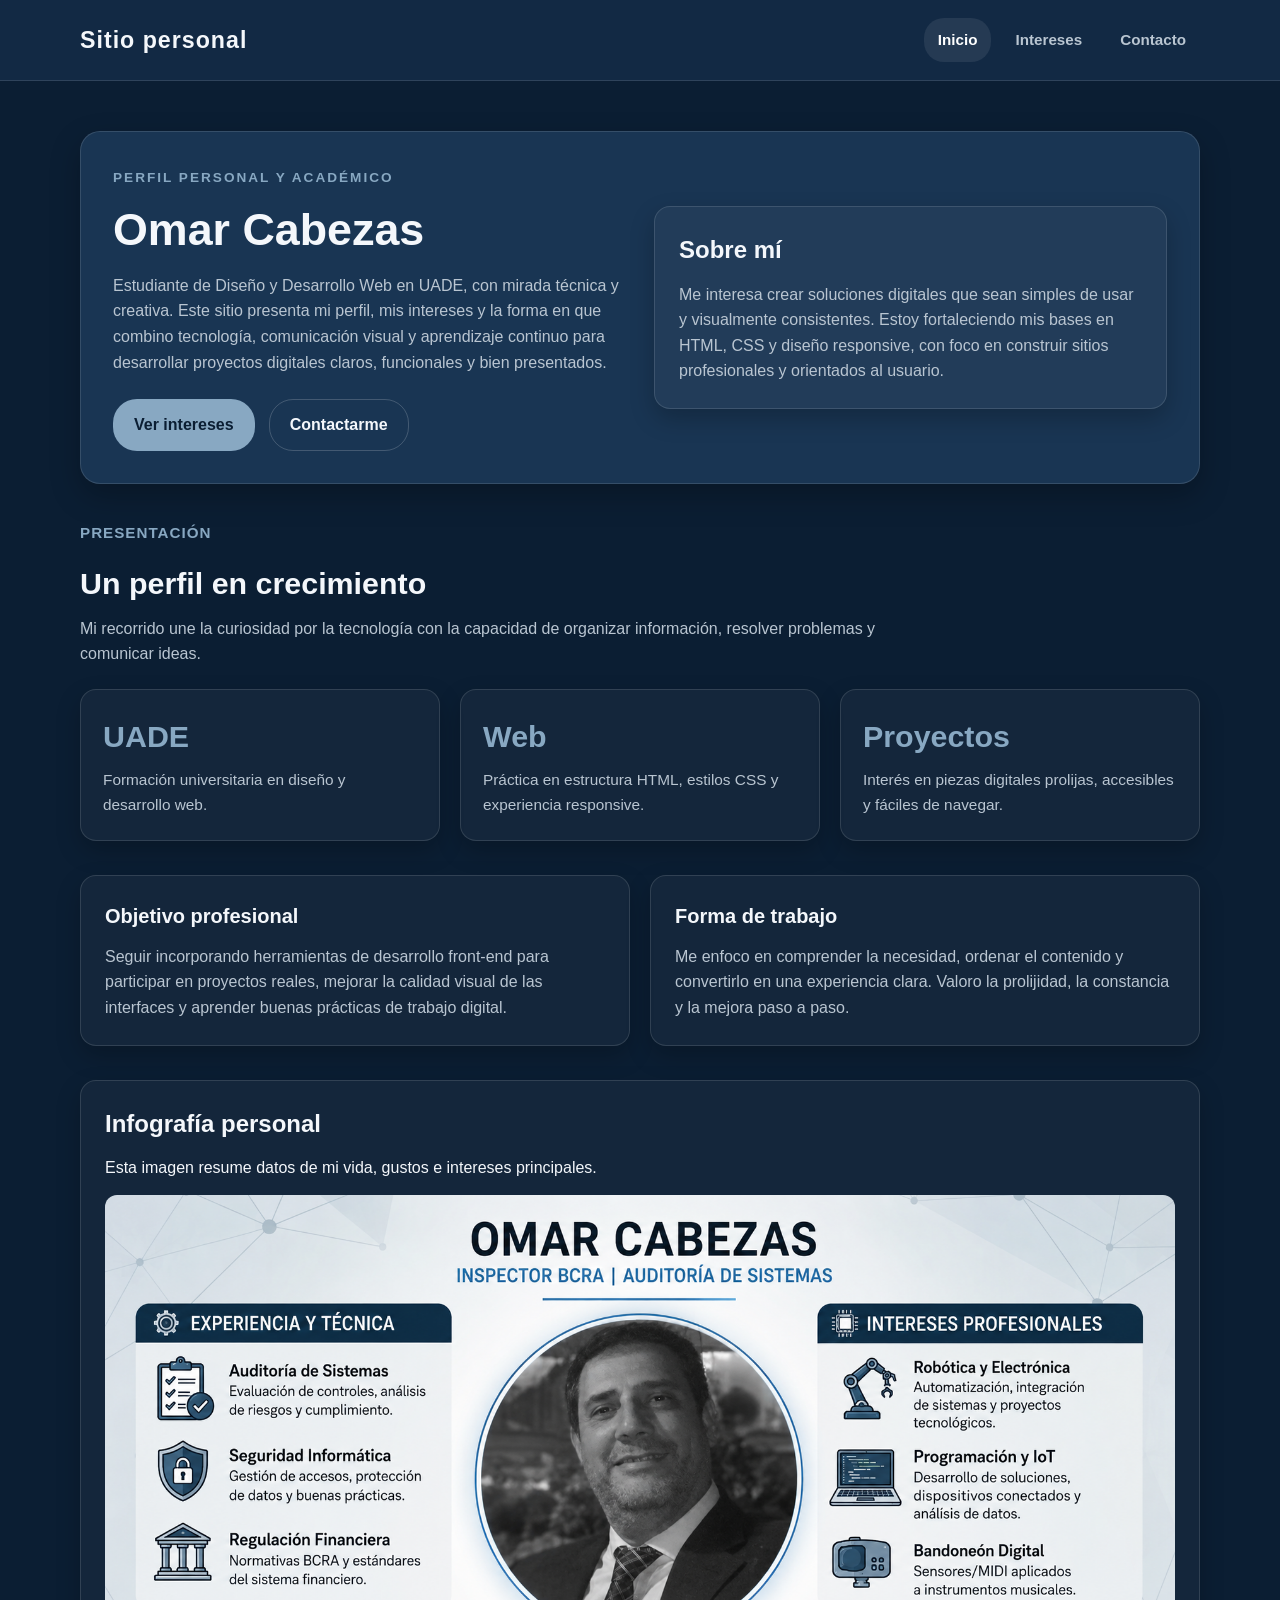
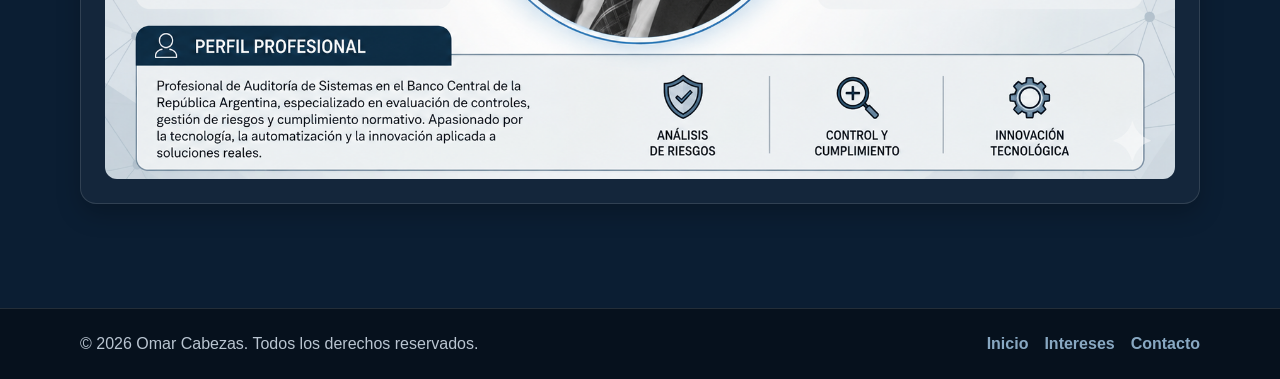
<file: index.html>
<!DOCTYPE html>
<html lang="es">
<head>
    <meta charset="UTF-8">
    <meta name="viewport" content="width=device-width, initial-scale=1.0">
    <title>Omar Cabezas | Sitio personal</title>
    <link rel="stylesheet" href="estilos/styles.css">
</head>
<body class="home-page">
    <header class="site-header">
        <div class="site-header-inner">
            <a class="logo" href="index.html">Sitio personal</a>
            <nav class="site-nav" aria-label="Navegación principal">
                <a class="active" href="index.html">Inicio</a>
                <a href="intereses.html">Intereses</a>
                <a href="contacto.html">Contacto</a>
            </nav>
        </div>
    </header>

    <main class="page-shell">
        <section class="container page-hero hero-split">
            <div>
                <span class="eyebrow">Perfil personal y académico</span>
                <h1>Omar Cabezas</h1>
                <p>
                    Estudiante de Diseño y Desarrollo Web en UADE, con mirada técnica y creativa. Este sitio presenta mi perfil, mis intereses
                    y la forma en que combino tecnología, comunicación visual y aprendizaje continuo para desarrollar proyectos digitales claros,
                    funcionales y bien presentados.
                </p>
                <div class="hero-actions">
                    <a class="btn btn-primary" href="intereses.html">Ver intereses</a>
                    <a class="btn btn-secondary" href="contacto.html">Contactarme</a>
                </div>
            </div>
            <div class="hero-note">
                <h2>Sobre mí</h2>
                <p>
                    Me interesa crear soluciones digitales que sean simples de usar y visualmente consistentes. Estoy fortaleciendo mis bases
                    en HTML, CSS y diseño responsive, con foco en construir sitios profesionales y orientados al usuario.
                </p>
            </div>
        </section>

        <section class="container section-block">
            <div class="section-header">
                <span class="section-tag">Presentación</span>
                <h2>Un perfil en crecimiento</h2>
                <p>
                    Mi recorrido une la curiosidad por la tecnología con la capacidad de organizar información, resolver problemas y comunicar ideas.
                </p>
            </div>
            <div class="stats-grid">
                <article class="stat-card">
                    <strong>UADE</strong>
                    <span>Formación universitaria en diseño y desarrollo web.</span>
                </article>
                <article class="stat-card">
                    <strong>Web</strong>
                    <span>Práctica en estructura HTML, estilos CSS y experiencia responsive.</span>
                </article>
                <article class="stat-card">
                    <strong>Proyectos</strong>
                    <span>Interés en piezas digitales prolijas, accesibles y fáciles de navegar.</span>
                </article>
            </div>
        </section>

        <section class="container section-block">
            <div class="content-grid">
                <article class="content-card">
                    <h3>Objetivo profesional</h3>
                    <p>
                        Seguir incorporando herramientas de desarrollo front-end para participar en proyectos reales, mejorar la calidad visual
                        de las interfaces y aprender buenas prácticas de trabajo digital.
                    </p>
                </article>
                <article class="content-card">
                    <h3>Forma de trabajo</h3>
                    <p>
                        Me enfoco en comprender la necesidad, ordenar el contenido y convertirlo en una experiencia clara. Valoro la prolijidad,
                        la constancia y la mejora paso a paso.
                    </p>
                </article>
            </div>
        </section>

        <section class="container section-block">
            <div class="highlight-box">
                <h2 class="section-heading">Infografía personal</h2>
                <p>Esta imagen resume datos de mi vida, gustos e intereses principales.</p>
                <img src="img/InfografiaOmar.png" alt="Infografía personal de Omar Cabezas">
            </div>
        </section>
    </main>

    <footer class="site-footer">
        <div class="footer-inner">
            <p>&copy; 2026 Omar Cabezas. Todos los derechos reservados.</p>
            <nav class="footer-nav" aria-label="Navegación secundaria">
                <a href="index.html">Inicio</a>
                <a href="intereses.html">Intereses</a>
                <a href="contacto.html">Contacto</a>
            </nav>
        </div>
    </footer>
</body>
</html>
</file>
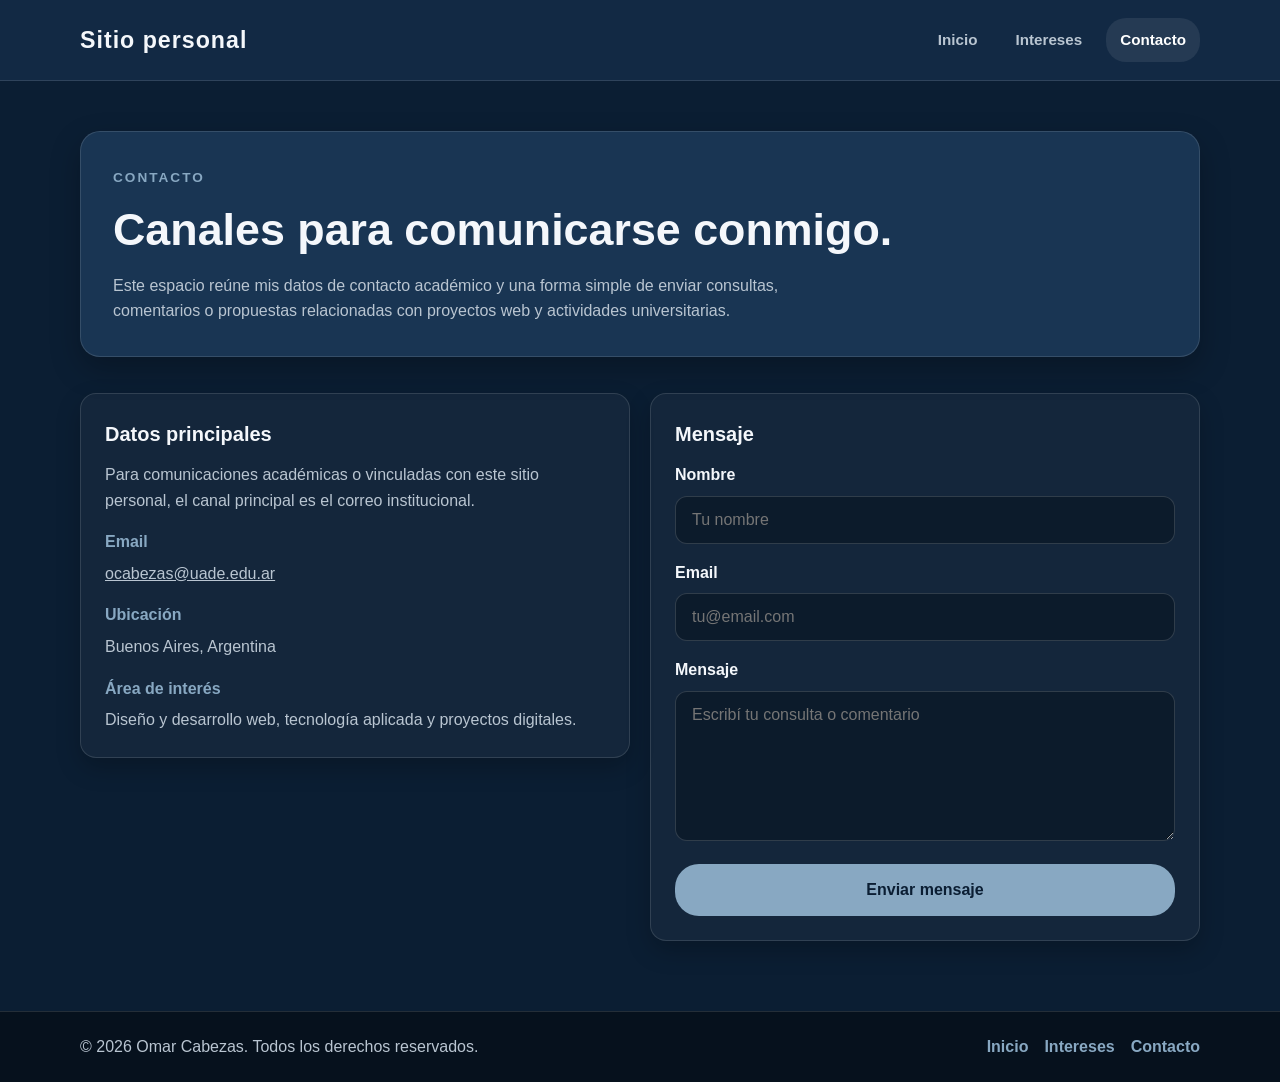
<file: contacto.html>
<!DOCTYPE html>
<html lang="es">
<head>
    <meta charset="UTF-8">
    <meta name="viewport" content="width=device-width, initial-scale=1.0">
    <title>Contacto | Omar Cabezas</title>
    <link rel="stylesheet" href="estilos/styles.css">
</head>
<body>
    <header class="site-header">
        <div class="site-header-inner">
            <a class="logo" href="index.html">Sitio personal</a>
            <nav class="site-nav" aria-label="Navegación principal">
                <a href="index.html">Inicio</a>
                <a href="intereses.html">Intereses</a>
                <a class="active" href="contacto.html">Contacto</a>
            </nav>
        </div>
    </header>

    <main class="page-shell">
        <section class="container page-hero">
            <div>
                <span class="eyebrow">Contacto</span>
                <h1>Canales para comunicarse conmigo.</h1>
                <p>
                    Este espacio reúne mis datos de contacto académico y una forma simple de enviar consultas, comentarios o propuestas
                    relacionadas con proyectos web y actividades universitarias.
                </p>
            </div>
        </section>

        <section class="container contact-layout">
            <article class="contact-card">
                <h2>Datos principales</h2>
                <p>Para comunicaciones académicas o vinculadas con este sitio personal, el canal principal es el correo institucional.</p>
                <dl class="contact-meta">
                    <dt>Email</dt>
                    <dd><a href="mailto:ocabezas@uade.edu.ar">ocabezas@uade.edu.ar</a></dd>
                    <dt>Ubicación</dt>
                    <dd>Buenos Aires, Argentina</dd>
                    <dt>Área de interés</dt>
                    <dd>Diseño y desarrollo web, tecnología aplicada y proyectos digitales.</dd>
                </dl>
            </article>

            <article class="contact-card">
                <h2>Mensaje</h2>
                <form class="contact-form" action="mailto:ocabezas@uade.edu.ar" method="post" enctype="text/plain">
                    <div>
                        <label for="nombre">Nombre</label>
                        <input id="nombre" name="nombre" type="text" placeholder="Tu nombre" required>
                    </div>
                    <div>
                        <label for="email">Email</label>
                        <input id="email" name="email" type="email" placeholder="tu@email.com" required>
                    </div>
                    <div>
                        <label for="mensaje">Mensaje</label>
                        <textarea id="mensaje" name="mensaje" placeholder="Escribí tu consulta o comentario" required></textarea>
                    </div>
                    <button class="btn btn-primary" type="submit">Enviar mensaje</button>
                </form>
            </article>
        </section>
    </main>

    <footer class="site-footer">
        <div class="footer-inner">
            <p>&copy; 2026 Omar Cabezas. Todos los derechos reservados.</p>
            <nav class="footer-nav" aria-label="Navegación secundaria">
                <a href="index.html">Inicio</a>
                <a href="intereses.html">Intereses</a>
                <a href="contacto.html">Contacto</a>
            </nav>
        </div>
    </footer>
</body>
</html>
</file>
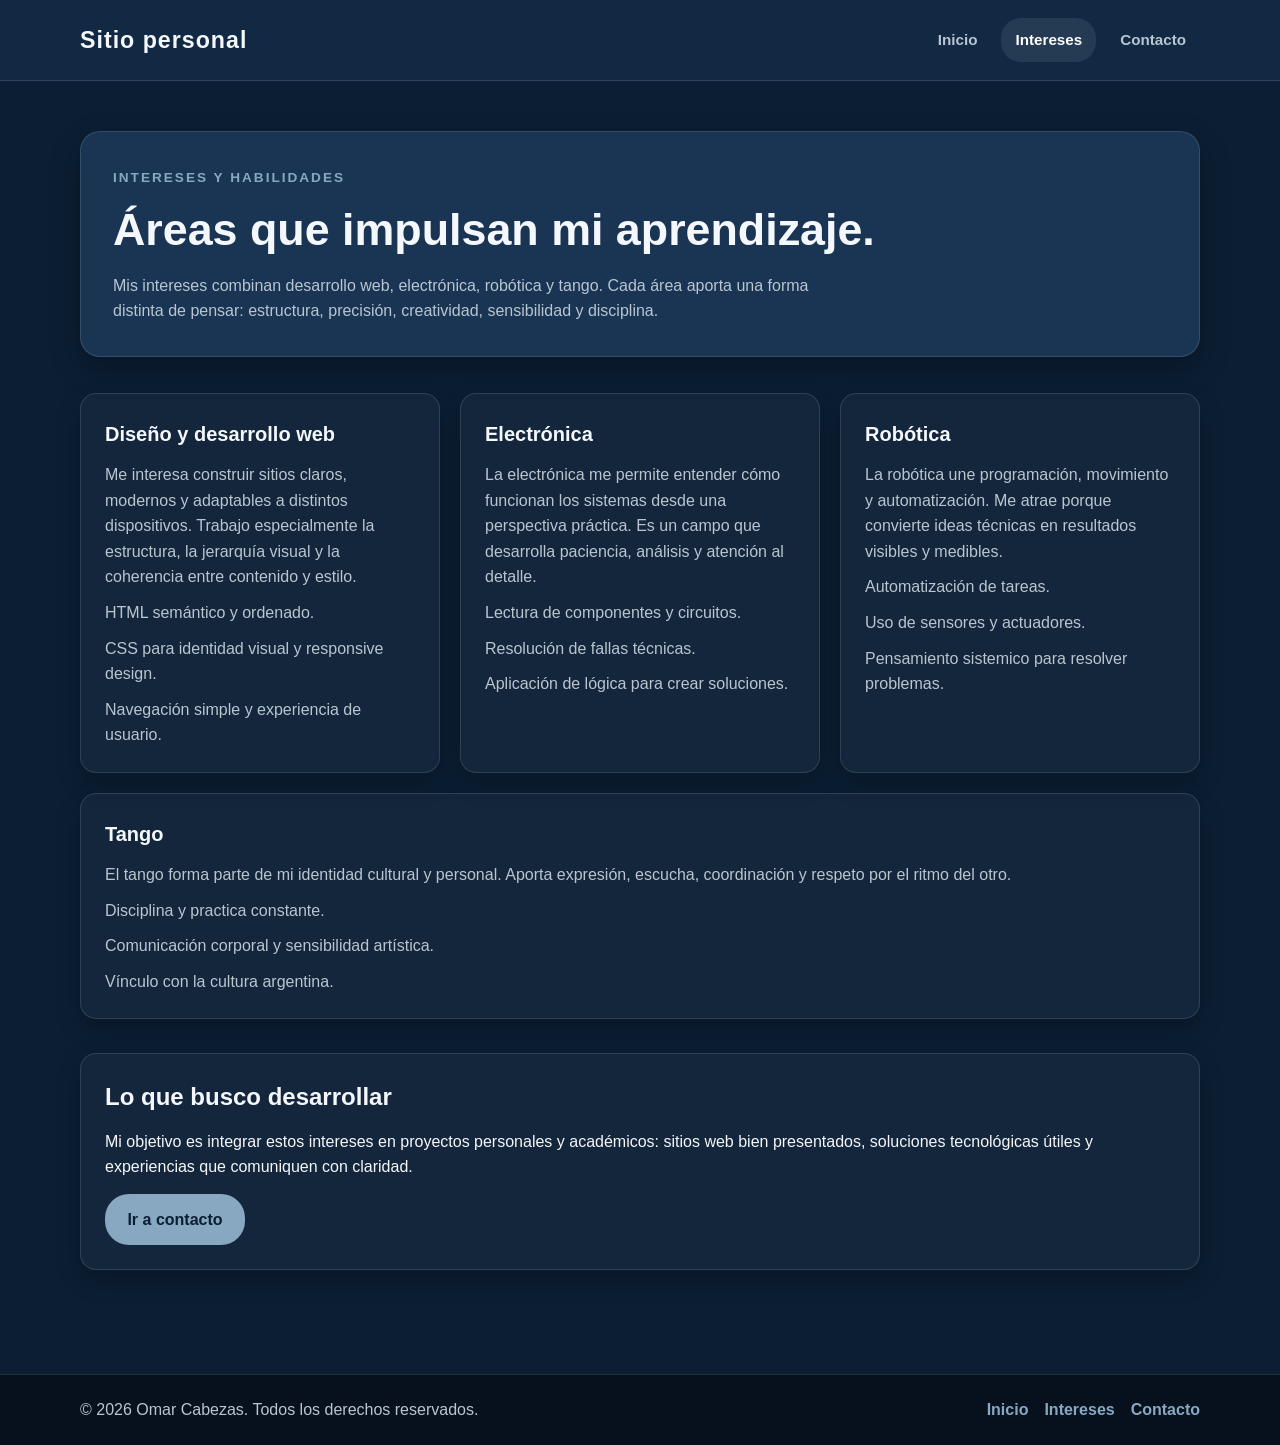
<file: intereses.html>
<!DOCTYPE html>
<html lang="es">
<head>
    <meta charset="UTF-8">
    <meta name="viewport" content="width=device-width, initial-scale=1.0">
    <title>Intereses | Omar Cabezas</title>
    <link rel="stylesheet" href="estilos/styles.css">
</head>
<body>
    <header class="site-header">
        <div class="site-header-inner">
            <a class="logo" href="index.html">Sitio personal</a>
            <nav class="site-nav" aria-label="Navegación principal">
                <a href="index.html">Inicio</a>
                <a class="active" href="intereses.html">Intereses</a>
                <a href="contacto.html">Contacto</a>
            </nav>
        </div>
    </header>

    <main class="page-shell">
        <section class="container page-hero">
            <div>
                <span class="eyebrow">Intereses y habilidades</span>
                <h1>Áreas que impulsan mi aprendizaje.</h1>
                <p>
                    Mis intereses combinan desarrollo web, electrónica, robótica y tango. Cada área aporta una forma distinta de pensar:
                    estructura, precisión, creatividad, sensibilidad y disciplina.
                </p>
            </div>
        </section>

        <section class="container section-block">
            <div class="service-grid">
                <article class="service-card">
                    <h3>Diseño y desarrollo web</h3>
                    <p>
                        Me interesa construir sitios claros, modernos y adaptables a distintos dispositivos. Trabajo especialmente la estructura,
                        la jerarquía visual y la coherencia entre contenido y estilo.
                    </p>
                    <ul>
                        <li>HTML semántico y ordenado.</li>
                        <li>CSS para identidad visual y responsive design.</li>
                        <li>Navegación simple y experiencia de usuario.</li>
                    </ul>
                </article>
                <article class="service-card">
                    <h3>Electrónica</h3>
                    <p>
                        La electrónica me permite entender cómo funcionan los sistemas desde una perspectiva práctica. Es un campo que desarrolla
                        paciencia, análisis y atención al detalle.
                    </p>
                    <ul>
                        <li>Lectura de componentes y circuitos.</li>
                        <li>Resolución de fallas técnicas.</li>
                        <li>Aplicación de lógica para crear soluciones.</li>
                    </ul>
                </article>
                <article class="service-card">
                    <h3>Robótica</h3>
                    <p>
                        La robótica une programación, movimiento y automatización. Me atrae porque convierte ideas técnicas en resultados visibles
                        y medibles.
                    </p>
                    <ul>
                        <li>Automatización de tareas.</li>
                        <li>Uso de sensores y actuadores.</li>
                        <li>Pensamiento sistemico para resolver problemas.</li>
                    </ul>
                </article>
                <article class="service-card">
                    <h3>Tango</h3>
                    <p>
                        El tango forma parte de mi identidad cultural y personal. Aporta expresión, escucha, coordinación y respeto por el ritmo
                        del otro.
                    </p>
                    <ul>
                        <li>Disciplina y practica constante.</li>
                        <li>Comunicación corporal y sensibilidad artística.</li>
                        <li>Vínculo con la cultura argentina.</li>
                    </ul>
                </article>
            </div>
        </section>

        <section class="container section-block">
            <div class="highlight-box">
                <h2 class="section-heading">Lo que busco desarrollar</h2>
                <p>
                    Mi objetivo es integrar estos intereses en proyectos personales y académicos: sitios web bien presentados, soluciones
                    tecnológicas útiles y experiencias que comuniquen con claridad.
                </p>
                <a class="btn btn-primary" href="contacto.html">Ir a contacto</a>
            </div>
        </section>
    </main>

    <footer class="site-footer">
        <div class="footer-inner">
            <p>&copy; 2026 Omar Cabezas. Todos los derechos reservados.</p>
            <nav class="footer-nav" aria-label="Navegación secundaria">
                <a href="index.html">Inicio</a>
                <a href="intereses.html">Intereses</a>
                <a href="contacto.html">Contacto</a>
            </nav>
        </div>
    </footer>
</body>
</html>
</file>
<file: estilos/styles.css>
* {
  margin: 0;
  padding: 0;
  box-sizing: border-box;
}

body {
  font-family: Arial, Helvetica, sans-serif;
  font-size: 1em;
  line-height: 1.6;
  color: #f4f7fb;
  background-color: #0b1e33;
}

a {
  color: inherit;
}

img {
  display: block;
  max-width: 100%;
  height: auto;
  border-radius: 12px;
}

.site-header {
  background-color: #122944;
  border-bottom: 1px solid rgba(255, 255, 255, 0.12);
}

.site-header-inner,
.container,
.footer-inner {
  width: 90%;
  max-width: 1120px;
  margin: 0 auto;
}

.site-header-inner {
  display: flex;
  justify-content: space-between;
  align-items: center;
  flex-wrap: wrap;
  padding: 18px 0;
}

.logo {
  color: #f4f7fb;
  text-decoration: none;
  font-size: 1.45rem;
  font-weight: bold;
  letter-spacing: 1px;
}

.site-nav {
  display: flex;
  flex-wrap: wrap;
  gap: 10px;
}

.site-nav a {
  text-decoration: none;
  color: #b9c5d1;
  padding: 10px 14px;
  border-radius: 20px;
  font-size: 0.95rem;
  font-weight: bold;
}

.site-nav a:hover,
.site-nav a.active {
  background-color: rgba(255, 255, 255, 0.08);
  color: #ffffff;
}

.page-shell {
  padding: 50px 0 70px;
}

.home-page .page-shell {
  min-height: 70vh;
}

.page-hero {
  display: flex;
  flex-wrap: wrap;
  align-items: center;
  gap: 28px;
  padding: 32px;
  margin-bottom: 36px;
  background-color: #193553;
  border: 1px solid rgba(255, 255, 255, 0.12);
  border-radius: 20px;
  box-shadow: 0 12px 30px rgba(0, 0, 0, 0.25);
}

.hero-split > div {
  flex: 1 1 320px;
}

.eyebrow {
  display: inline-block;
  margin-bottom: 14px;
  color: #88a8c2;
  font-size: 0.85rem;
  font-weight: bold;
  text-transform: uppercase;
  letter-spacing: 2px;
}

.page-hero h1 {
  font-size: 2.8rem;
  line-height: 1.2;
  margin-bottom: 16px;
}

.page-hero p {
  color: #b9c5d1;
  max-width: 700px;
}

.hero-actions {
  display: flex;
  flex-wrap: wrap;
  gap: 14px;
  margin-top: 24px;
}

.btn {
  display: inline-block;
  padding: 12px 20px;
  min-width: 140px;
  text-align: center;
  text-decoration: none;
  font: inherit;
  font-weight: bold;
  border-radius: 24px;
  border: 1px solid transparent;
  cursor: pointer;
}

.btn-primary {
  background-color: #88a8c2;
  color: #0b1e33;
}

.btn-primary:hover {
  background-color: #a0b9cf;
}

.btn-secondary {
  background-color: transparent;
  color: #f4f7fb;
  border: 1px solid rgba(255, 255, 255, 0.18);
}

.btn-secondary:hover {
  background-color: rgba(255, 255, 255, 0.06);
}

.hero-note,
.highlight-box,
.stat-card,
.content-card,
.service-card,
.case-card,
.contact-card,
.panel {
  background-color: rgba(255, 255, 255, 0.04);
  border: 1px solid rgba(255, 255, 255, 0.12);
  border-radius: 16px;
  box-shadow: 0 10px 24px rgba(0, 0, 0, 0.22);
}

.hero-note {
  padding: 24px;
}

.hero-note h2,
.section-heading {
  font-size: 1.5rem;
  margin-bottom: 12px;
}

.section-tag {
  display: inline-block;
  margin-bottom: 14px;
  color: #88a8c2;
  font-size: 0.95rem;
  font-weight: bold;
  text-transform: uppercase;
  letter-spacing: 1px;
}

.section-desc,
.hero-note p,
.section-intro,
.content-card p,
.service-card p,
.case-card p,
.contact-card p,
.panel p {
  color: #b9c5d1;
}

.section-block {
  margin-bottom: 34px;
}

.page-content {
  display: flex;
  flex-direction: column;
  gap: 24px;
}

.section-header {
  margin-bottom: 22px;
}

.section-header h2 {
  font-size: 1.9rem;
  margin-bottom: 8px;
}

.section-header p {
  color: #b9c5d1;
  max-width: 800px;
}

.stats-grid,
.service-grid,
.content-grid,
.case-grid,
.contact-layout,
.two-column {
  display: flex;
  flex-wrap: wrap;
  gap: 20px;
}

.stats-grid {
  margin-bottom: 34px;
}

.stat-card {
  flex: 1 1 220px;
  padding: 22px;
}

.stat-card strong {
  display: block;
  margin-bottom: 6px;
  color: #88a8c2;
  font-size: 1.9rem;
}

.stat-card span {
  color: #b9c5d1;
  font-size: 0.96rem;
}

.content-card,
.service-card,
.case-card,
.contact-card,
.panel,
.highlight-box {
  flex: 1 1 320px;
  padding: 24px;
}

.content-card h3,
.service-card h3,
.case-card h3,
.contact-card h2,
.panel h2,
.panel h3 {
  margin-bottom: 12px;
  font-size: 1.25rem;
}

.service-card ul,
.case-card ul,
.list-clean,
.link-list {
  list-style: none;
  padding-left: 0;
}

.service-card li,
.case-card li,
.list-clean li,
.link-list li {
  margin-top: 10px;
  color: #b9c5d1;
}

.content-card a,
.panel a,
.footer-nav a,
.legacy-page main a,
.footer-bottom a {
  color: #88a8c2;
  text-decoration: none;
  font-weight: bold;
}

.content-card a:hover,
.panel a:hover,
.footer-nav a:hover,
.legacy-page main a:hover,
.footer-bottom a:hover {
  text-decoration: underline;
}

.case-card:hover {
  border-color: rgba(136, 168, 194, 0.4);
}

.case-media {
  margin-bottom: 18px;
}

.case-kpi {
  display: inline-block;
  margin-bottom: 14px;
  padding: 6px 12px;
  border-radius: 20px;
  background-color: rgba(136, 168, 194, 0.16);
  color: #88a8c2;
  font-size: 0.85rem;
  font-weight: bold;
}

.highlight-box p {
  margin-bottom: 14px;
}

.contact-layout {
  align-items: flex-start;
}

.contact-form {
  display: flex;
  flex-direction: column;
  gap: 16px;
}

.contact-form label {
  display: block;
  margin-bottom: 8px;
  color: #f4f7fb;
  font-weight: bold;
}

.contact-form input,
.contact-form textarea {
  width: 100%;
  padding: 14px 16px;
  font-family: Arial, Helvetica, sans-serif;
  font-size: 1rem;
  color: #f4f7fb;
  background-color: rgba(7, 19, 31, 0.55);
  border: 1px solid rgba(255, 255, 255, 0.15);
  border-radius: 12px;
}

.contact-form input:focus,
.contact-form textarea:focus {
  outline: none;
  border-color: #88a8c2;
}

.contact-form textarea {
  min-height: 150px;
}

.contact-meta dt {
  color: #88a8c2;
  font-weight: bold;
  margin-top: 16px;
}

.contact-meta dd {
  margin-top: 6px;
  color: #b9c5d1;
}

.site-footer {
  background-color: rgba(6, 16, 27, 0.9);
  border-top: 1px solid rgba(255, 255, 255, 0.12);
}

.footer-inner {
  display: flex;
  justify-content: space-between;
  align-items: center;
  flex-wrap: wrap;
  gap: 14px;
  padding: 22px 0;
}

.footer-inner p,
.footer-bottom {
  color: #b9c5d1;
}

.footer-nav {
  display: flex;
  flex-wrap: wrap;
  gap: 16px;
}

.legacy-page main {
  width: 90%;
  max-width: 860px;
  margin: 42px auto 64px;
}

.legacy-page main h2 {
  margin-top: 24px;
  margin-bottom: 12px;
  font-size: 1.6rem;
}

.legacy-page main p,
.legacy-page main li {
  color: #b9c5d1;
}

.legacy-page main p,
.legacy-page main ul {
  margin-bottom: 16px;
}

.legacy-page main ul {
  padding-left: 22px;
}

.legacy-intro {
  width: 90%;
  max-width: 860px;
  margin: 38px auto 0;
  text-align: center;
}

.legacy-intro h1 {
  font-size: 2.2rem;
  margin-bottom: 8px;
}

.legacy-intro p {
  color: #b9c5d1;
}

.legacy-page footer {
  padding: 22px 20px;
  text-align: center;
  border-top: 1px solid rgba(255, 255, 255, 0.12);
  background-color: rgba(6, 16, 27, 0.9);
}

.legacy-page footer p {
  color: #b9c5d1;
  margin-bottom: 8px;
}

/* Responsive */
@media (max-width: 900px) {
  .site-header-inner,
  .footer-inner {
    flex-direction: column;
    align-items: flex-start;
  }

  .site-nav {
    width: 100%;
    justify-content: flex-start;
  }

  .page-shell {
    padding: 36px 0 56px;
  }

  .page-hero {
    padding: 24px;
  }

  .page-hero h1 {
    font-size: 2rem;
  }
}

@media (max-width: 640px) {
  .site-header-inner,
  .container,
  .footer-inner,
  .legacy-page main,
  .legacy-intro {
    width: 92%;
  }

  .site-nav a {
    width: 100%;
    text-align: center;
  }

  .page-hero,
  .content-card,
  .service-card,
  .case-card,
  .contact-card,
  .panel,
  .highlight-box,
  .hero-note,
  .stat-card {
    padding: 20px;
  }

  .page-hero h1 {
    font-size: 1.7rem;
  }

  .section-header h2,
  .hero-note h2,
  .section-heading {
    font-size: 1.4rem;
  }
}
</file>
